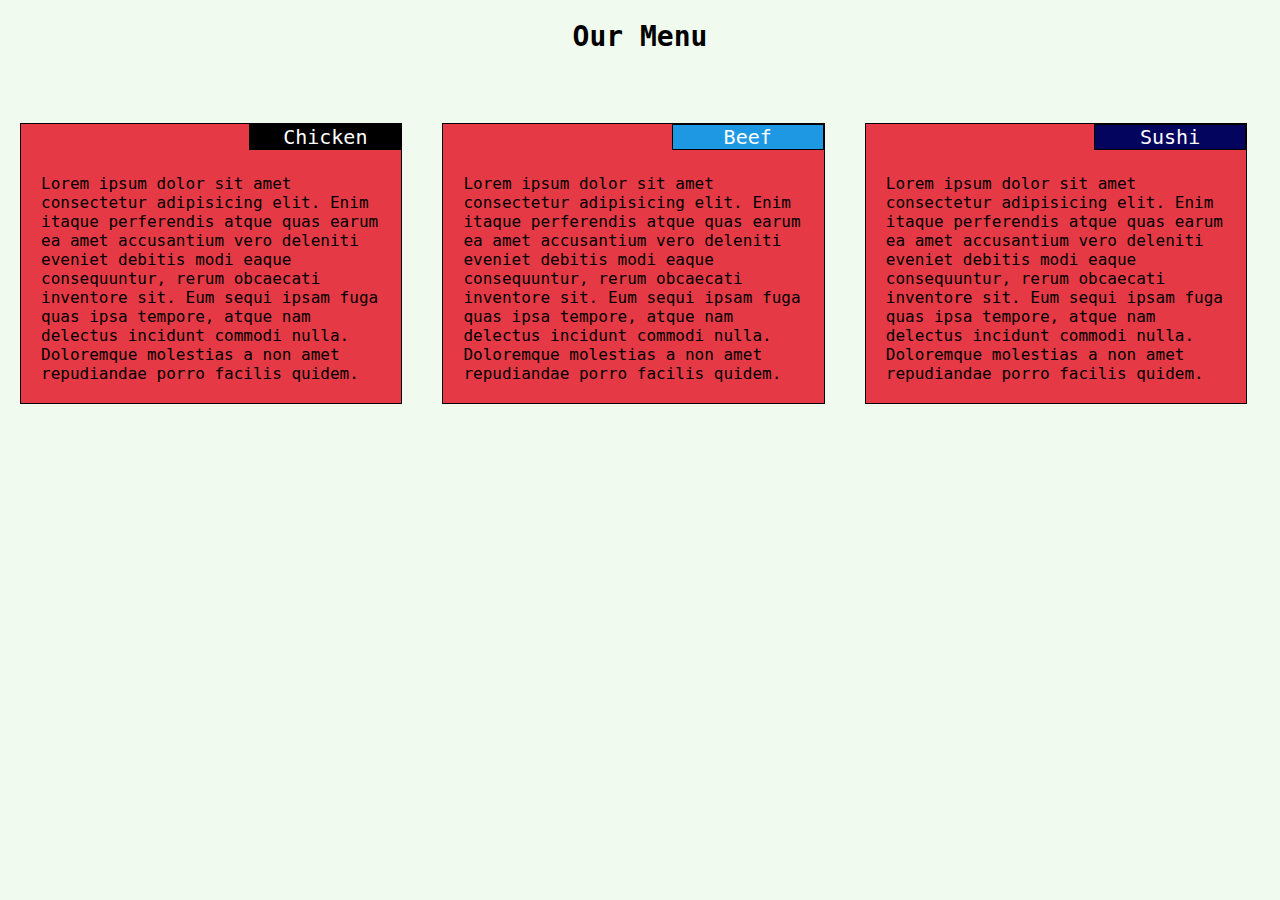
<file: module2-solution/index.html>
<!DOCTYPE html>
<html lang="en">
<head>
    <meta charset="UTF-8">
    <meta name="viewport" content="width=device-width, initial-scale=1.0">
    <link rel="stylesheet" href="./css/style.css">
    <title>Module2_Assingment</title>
</head>
<body>
    <h2  id="heading">Our Menu</h2>
    <div class="col-lg-4 col-md-6 col-sm-12">
    <section class="section">
        <div class="title title1">
            <p>Chicken</p>
        </div>
        <p class="text">
        Lorem ipsum dolor sit amet consectetur adipisicing elit. Enim itaque perferendis atque quas earum ea amet accusantium vero deleniti eveniet debitis modi eaque consequuntur, rerum obcaecati inventore sit. Eum sequi ipsam fuga quas ipsa tempore, atque nam delectus incidunt commodi nulla. Doloremque molestias a non amet repudiandae porro facilis quidem.
        </p>
    </section>
    </div>
    <div class="col-lg-4 col-md-6 col-sm-12">
    <section class="section">
        <div class="title title2">
            <p>Beef</p>
        </div>
        <p class="text">
        Lorem ipsum dolor sit amet consectetur adipisicing elit. Enim itaque perferendis atque quas earum ea amet accusantium vero deleniti eveniet debitis modi eaque consequuntur, rerum obcaecati inventore sit. Eum sequi ipsam fuga quas ipsa tempore, atque nam delectus incidunt commodi nulla. Doloremque molestias a non amet repudiandae porro facilis quidem.
        </p>
    </section>
    </div>
    <div class="col-lg-4 col-md-12 col-sm-12">
    <section class="section">
        <div class="title title3">
            <p>Sushi</p>
        </div>
        <p class="text">
        Lorem ipsum dolor sit amet consectetur adipisicing elit. Enim itaque perferendis atque quas earum ea amet accusantium vero deleniti eveniet debitis modi eaque consequuntur, rerum obcaecati inventore sit. Eum sequi ipsam fuga quas ipsa tempore, atque nam delectus incidunt commodi nulla. Doloremque molestias a non amet 
        repudiandae porro facilis quidem.
        </p>
    </section>
    </div>
</body>
</html>
</file>
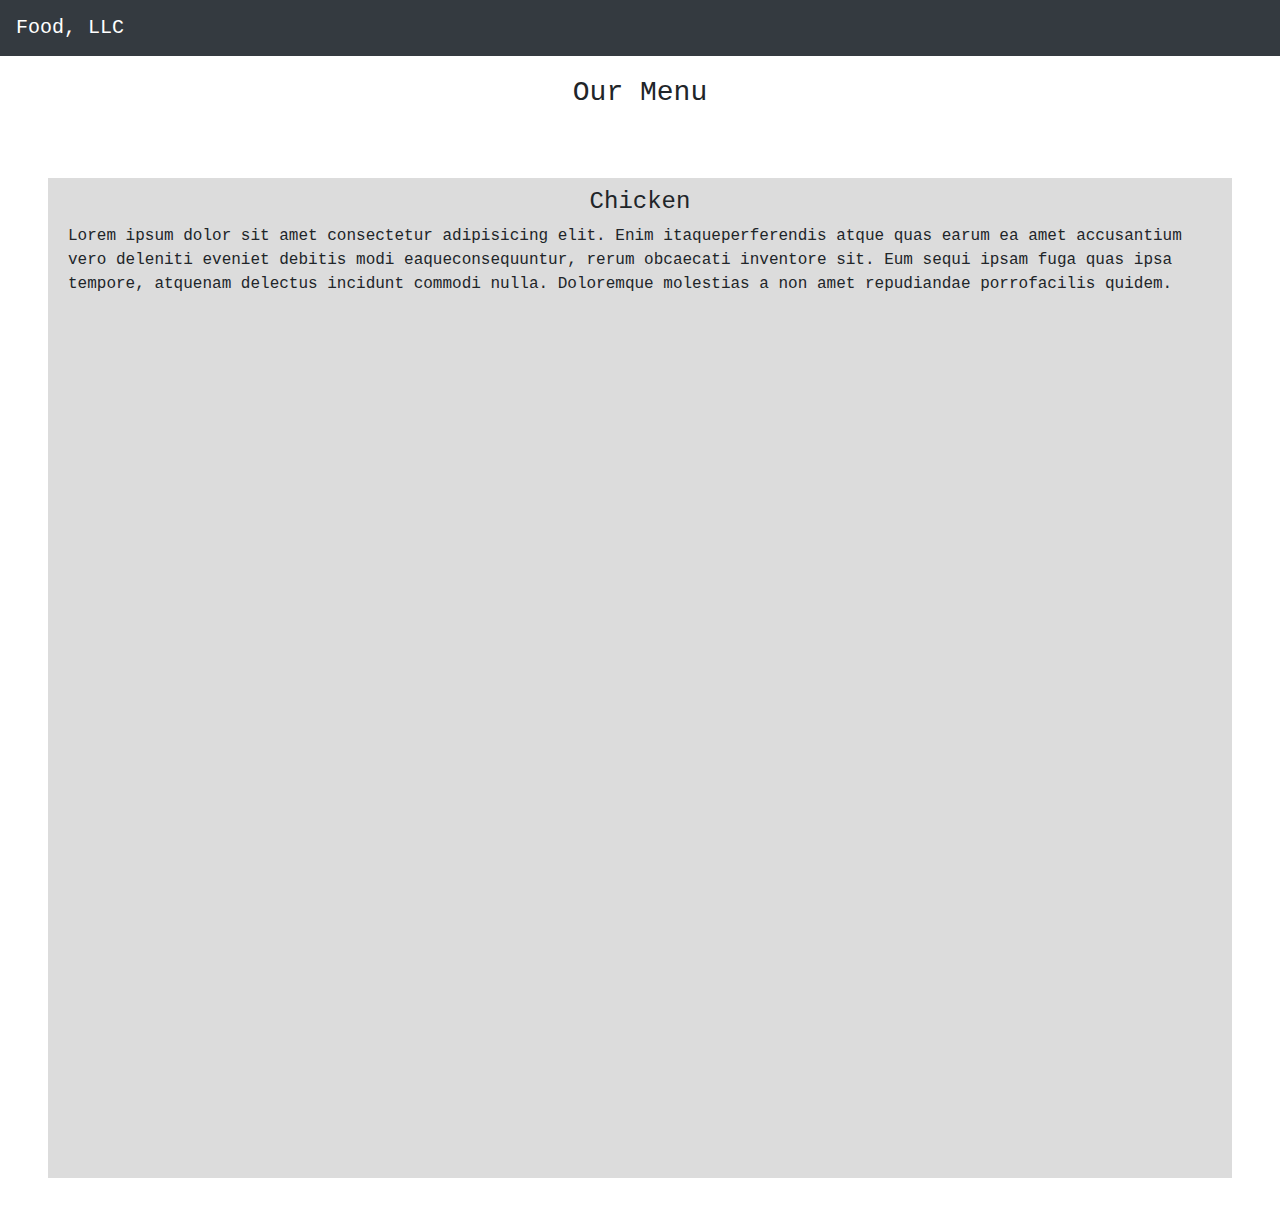
<file: module3-solution/index.html>
<!DOCTYPE html>
<html lang="en">
<head>
    <meta charset="utf-8">
    <meta name="viewport" content="width=device-width, initial-scale=1">
    <link rel="stylesheet" href="./css/bootstrap.min.css">
    <link rel="stylesheet" href="./css/style.css">
    <title>Module3_Solution</title>
</head>
<body>

<!--Navbar-->
    <header>
        <nav class="navbar navbar-expand-sm navbar-dark bg-dark" id="header-nav">
                <a href="index.html" class="navbar-brand navbar-left" id="top">Food, LLC</a>
                <button class="navbar-toggler" type="button" data-toggle="collapse" data-target="#navbarSupportedContent" aria-controls="navbarSupportedContent" aria-expanded="false" aria-label="Toggle navigation">
                <span class="navbar-toggler-icon"></span>
            </button>
            <!--Collapsable Menu-->
            <div class="collapse navbar-collapse text-center" id="navbarSupportedContent">
                <ul class="navbar-nav mr-auto bg-light mt-2">
                    <!-- visible-xs classes were discontinued in bootstrap 4 so d-sm-none is used-->
                    <li class="nav-item d-sm-none">
                        <a href="#" class="nav-link text-dark">Chicken</a>
                    </li>
                    <li class="nav-item d-sm-none">
                        <a href="#" class="nav-link text-dark">Beef</a>
                    </li>
                    <li class="nav-item d-sm-none">
                        <a href="#" class="nav-link text-dark">Sushi</a>
                    </li>
                </ul>
            </div>
        </nav>
    </header>


    <!--Heading-->
    <h2 class="text-center heading">Our Menu</h2>


    <!--Sections-->
    <div class="row">
        <section  class="col-12">
            <!-- m-5 applies margin to all sides of div -->
        <div class="section m-5">
            <h4 class="text-center" id="chicken" >Chicken</h4>
            <p class="discription">Lorem ipsum dolor sit amet consectetur adipisicing elit. Enim itaqueperferendis atque quas earum ea amet accusantium vero deleniti eveniet debitis modi eaqueconsequuntur, rerum obcaecati inventore sit. Eum sequi ipsam fuga quas ipsa tempore, atquenam delectus incidunt commodi nulla. Doloremque molestias a non amet repudiandae porrofacilis quidem.
        </div>
        </section>
    </div>

  
    <!-- Optional JavaScript -->
    <!-- jQuery first, then Popper.js, then Bootstrap JS -->
    <script src="https://code.jquery.com/jquery-3.5.1.slim.min.js" integrity="sha384-DfXdz2htPH0lsSSs5nCTpuj/zy4C+OGpamoFVy38MVBnE+IbbVYUew+OrCXaRkfj" crossorigin="anonymous"></script>
    <script src="https://cdn.jsdelivr.net/npm/popper.js@1.16.0/dist/umd/popper.min.js" integrity="sha384-Q6E9RHvbIyZFJoft+2mJbHaEWldlvI9IOYy5n3zV9zzTtmI3UksdQRVvoxMfooAo" crossorigin="anonymous"></script>
    <script src="https://stackpath.bootstrapcdn.com/bootstrap/4.5.0/js/bootstrap.min.js" integrity="sha384-OgVRvuATP1z7JjHLkuOU7Xw704+h835Lr+6QL9UvYjZE3Ipu6Tp75j7Bh/kR0JKI" crossorigin="anonymous"></script>
</body>
</html>
</file>
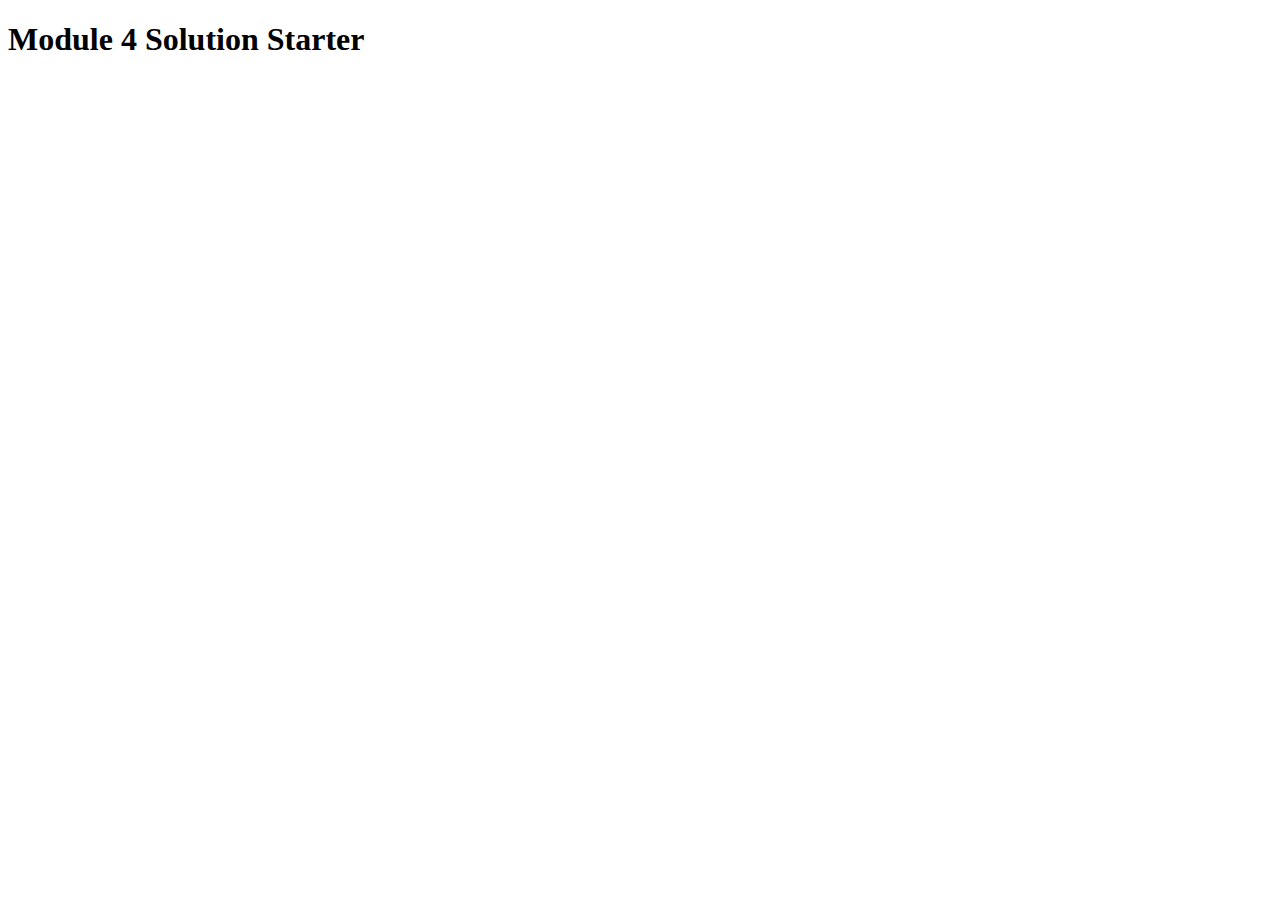
<file: module4-solution/index.html>
<!DOCTYPE html>
<html>
<head>
  <meta charset="utf-8">
  <title>Module 4 Solution Starter</title>
  <script>
    var names = []; // DO NOT REMOVE
  </script>
  <script src="SpeakHello.js"></script>
  <script src="SpeakGoodBye.js"></script>
  <script src="script.js"></script>
</head>
<body>
  <h1>Module 4 Solution Starter</h1>
</body>
</html>
</file>
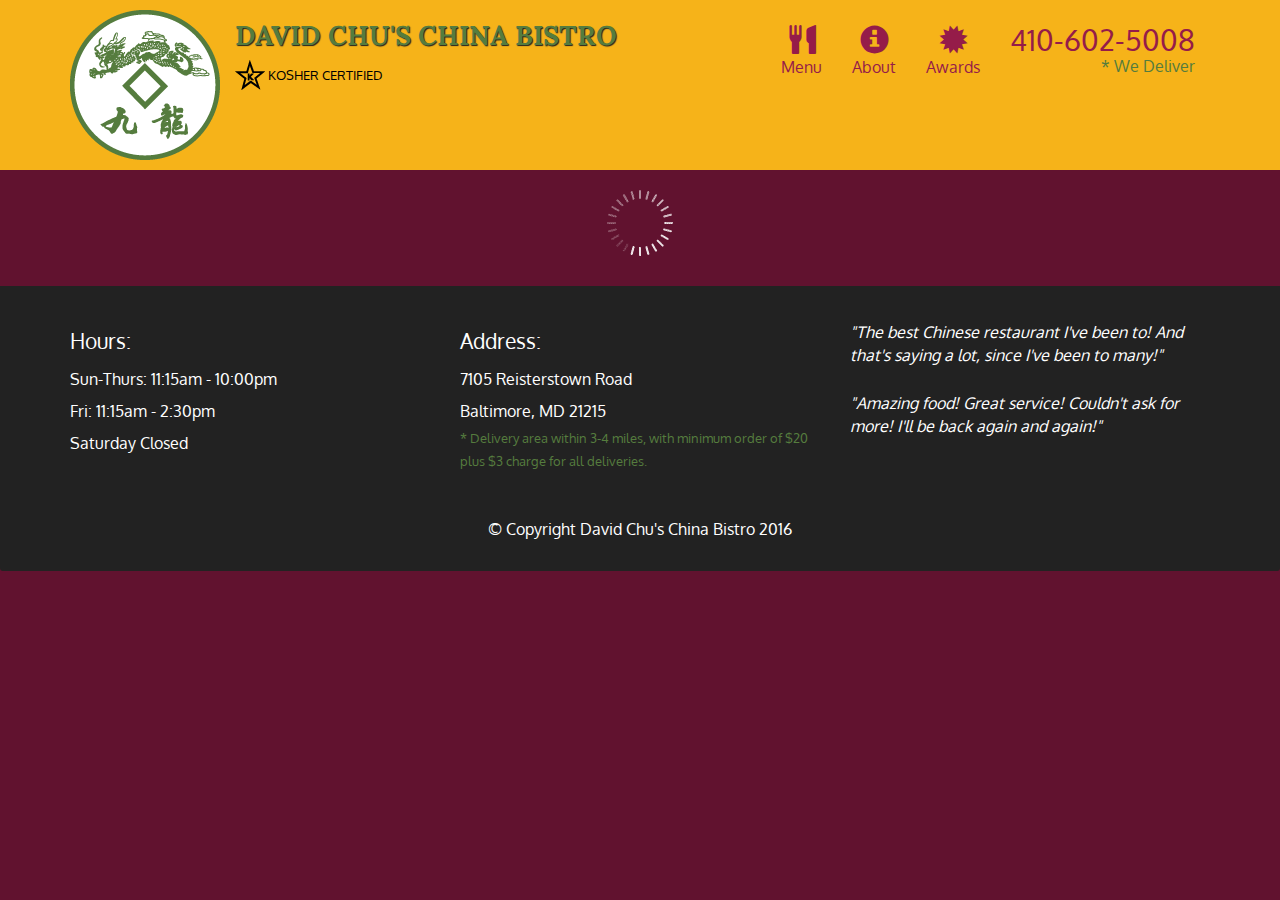
<file: module5-solution/index.html>
<!doctype html>
<html lang="en">
  <head>
    <meta charset="utf-8">
    <meta http-equiv="X-UA-Compatible" content="IE=edge">
    <meta name="viewport" content="width=device-width, initial-scale=1">
    <title>David Chu's China Bistro</title>
    <link rel="stylesheet" href="css/bootstrap.min.css">
    <link rel="stylesheet" href="css/styles.css">
    <link href='https://fonts.googleapis.com/css?family=Oxygen:400,300,700' rel='stylesheet' type='text/css'>
    <link href='https://fonts.googleapis.com/css?family=Lora' rel='stylesheet' type='text/css'>
  </head>
<body>
  <header>
    <nav id="header-nav" class="navbar navbar-default">
      <div class="container">
        <div class="navbar-header">
          <a href="index.html" class="pull-left visible-md visible-lg">
            <div id="logo-img" alt="Logo image"></div>
          </a>

          <div class="navbar-brand">
            <a href="index.html"><h1>David Chu's China Bistro</h1></a>
            <p>
              <img src="images/star-k-logo.png" alt="Kosher certification">
              <span>Kosher Certified</span>
            </p>
          </div>

          <button id="navbarToggle" type="button" class="navbar-toggle collapsed" data-toggle="collapse" data-target="#collapsable-nav" aria-expanded="false">
            <span class="sr-only">Toggle navigation</span>
            <span class="icon-bar"></span>
            <span class="icon-bar"></span>
            <span class="icon-bar"></span>
          </button>
        </div>
        
        <div id="collapsable-nav" class="collapse navbar-collapse">
           <ul id="nav-list" class="nav navbar-nav navbar-right">
            <li id="navHomeButton" class="visible-xs active">
              <a href="index.html">
                <span class="glyphicon glyphicon-home"></span> Home</a>
            </li>
            <li id="navMenuButton">
              <a href="#" onclick="$dc.loadMenuCategories();">
                <span class="glyphicon glyphicon-cutlery"></span><br class="hidden-xs"> Menu</a>
            </li>
            <li>
              <a href="#">
                <span class="glyphicon glyphicon-info-sign"></span><br class="hidden-xs"> About</a>
            </li>
            <li>
              <a href="#">
                <span class="glyphicon glyphicon-certificate"></span><br class="hidden-xs"> Awards</a>
            </li>
            <li id="phone" class="hidden-xs">
              <a href="tel:410-602-5008">
                <span>410-602-5008</span></a><div>* We Deliver</div>
            </li>
          </ul><!-- #nav-list -->
        </div><!-- .collapse .navbar-collapse -->
      </div><!-- .container -->
    </nav><!-- #header-nav -->
  </header>

  <div id="call-btn" class="visible-xs">
    <a class="btn" href="tel:410-602-5008">
    <span class="glyphicon glyphicon-earphone"></span>
    410-602-5008
    </a>
  </div>
  <div id="xs-deliver" class="text-center visible-xs">* We Deliver</div>

  <div id="main-content" class="container"></div>

  <footer class="panel-footer">
    <div class="container">
      <div class="row">
        <section id="hours" class="col-sm-4">
          <span>Hours:</span><br>
          Sun-Thurs: 11:15am - 10:00pm<br>
          Fri: 11:15am - 2:30pm<br>
          Saturday Closed
          <hr class="visible-xs">
        </section>
        <section id="address" class="col-sm-4">
          <span>Address:</span><br>
          7105 Reisterstown Road<br>
          Baltimore, MD 21215
          <p>* Delivery area within 3-4 miles, with minimum order of $20 plus $3 charge for all deliveries.</p>
          <hr class="visible-xs">
        </section>
        <section id="testimonials" class="col-sm-4">
          <p>"The best Chinese restaurant I've been to! And that's saying a lot, since I've been to many!"</p>
          <p>"Amazing food! Great service! Couldn't ask for more! I'll be back again and again!"</p>
        </section>
      </div>
      <div class="text-center">&copy; Copyright David Chu's China Bistro 2016</div>
    </div>
  </footer>

  <!-- jQuery (Bootstrap JS plugins depend on it) -->
  <script src="js/jquery-2.1.4.min.js"></script>
  <script src="js/bootstrap.min.js"></script>
  <script src="js/ajax-utils.js"></script>
  <script src="js/script.js"></script>
</body>
</html>
</file>
<file: module2-solution/css/style.css>
*{
    box-sizing: border-box;
    padding: 0;
    margin: 0;
}


body {
    font-family: monospace, helvetica, Arial, sans-serif;
    background-color: #f1faee;
    color: rgb(0, 0, 0);
}


#heading {
    font-size: 175%;
    text-align: center;
    margin-top: 20px;
    margin-bottom: 50px;
}


.title {
    position: absolute;
    top: 0;
    right: 0;
    width: 40%;
    font-size: 125%;
    text-align: center;
    background-color: red;
    color: #fff;
    border: 1px solid black;
}


.title1{
    background-color: #000000;
}


.title2{
    background-color: #1f98e4;
}


.title3{
    background-color: #03045e;

}


.section {
    position: relative;
    border: 1px solid black ;
    background-color: #e63946;
    padding: 0px 20px 20px 20px;
    margin: 20px;
}


.text {
    margin-top: 50px;
}


@media(min-width: 992px) {
    .col-lg-1, .col-lg-2, .col-lg-3, .col-lg-4, .col-lg-5, .col-lg-6, .col-lg-7 .col-lg-8 .col-lg-9, .col-lg-10, .col-lg-11, .col-lg-12 {
        float: left;
    }  
    .col-lg-1 {
        width: 8.33%;
    }  
    .col-lg-2 {
        width: 16.66%;
    }  
    .col-lg-3 {
        width: 25%;
    }  
    .col-lg-4 {
        width: 33%;
    }  
    .col-lg-5 {
        width: 41.66%;
    }  
    .col-lg-6 {
        width: 50%;
    }  
    .col-lg-7 {
        width: 58.33%;
    }  
    .col-lg-8 {
        width: 66.66%;
    }  
    .col-lg-9 {
        width: 74.99%;
    }  
    .col-lg-10 {
        width: 83.33%;
    }  
    .col-lg-11 {
        width: 91.66%;
    }  
    .col-lg-12 {
        width: 100%;
    }
}


@media(min-width: 768px) and (max-width: 991px) {
    .col-md-1, .col-md-2, .col-md-3, .col-md-4, .col-md-5, .col-md-6, .col-md-7 .col-md-8 .col-md-9, .col-md-10, .col-md-11, .col-md-12 {
        float: left;
    }  
    .col-md-1 {
        width: 8.33%;
    }  
    .col-md-2 {
        width: 16.66%;
    }  
    .col-md-3 {
        width: 25%;
    }  
    .col-md-4 {
        width: 33%;
    }  
    .col-md-5 {
        width: 41.66%;
    }  
    .col-md-6 {
        width: 50%;
    }  
    .col-md-7 {
        width: 58.33%;
    }  
    .col-md-8 {
        width: 66.66%;
    }  
    .col-md-9 {
        width: 74.99%;
    }  
    .col-md-10 {
        width: 83.33%;
    }  
    .col-md-11 {
        width: 91.66%;
    }  
    .col-md-12 {
        width: 100%;
    }
}


@media(max-width: 767px) {
    .col-sm-1, .col-sm-2, .col-sm-3, .col-sm-4, .col-sm-5, .col-sm-6, .col-sm-7 .col-sm-8 .col-sm-9, .col-sm-10, .col-sm-11, .col-sm-12 {
        float: left;
    }  
    .col-sm-1 {
        width: 8.33%;
    }  
    .col-sm-2 {
        width: 16.66%;
    }  
    .col-sm-3 {
        width: 25%;
    }  
    .col-sm-4 {
        width: 33%;
    }  
    .col-sm-5 {
        width: 41.66%;
    }  
    .col-sm-6 {
        width: 50%;
    }  
    .col-sm-7 {
        width: 58.33%;
    }  
    .col-sm-8 {
        width: 66.66%;
    }  
    .col-sm-9 {
        width: 74.99%;
    }  
    .col-sm-10 {
        width: 83.33%;
    }  
    .col-sm-11 {
        width: 91.66%;
    }  
    .col-sm-12 {
        width: 100%;
    }
}
</file>
<file: module3-solution/css/style.css>
body {
    font-family: monospace, helvetica, Arial, sans-serif;
}
.heading{
    margin: 20px 0;
    font-size: 175%;
}
.section {
    background-color: gainsboro;
    padding: 10px 20px 20px 20px;
    height: 1000px;
}
</file>
<file: module5-solution/css/styles.css>
body {
  font-size: 16px;
  color: #fff;
  background-color: #61122f;
  font-family: 'Oxygen', sans-serif;
}

/** HEADER **/
#header-nav {
  background-color: #f6b319;
  border-radius: 0;
  border: 0;
}

#logo-img {
  background: url('../images/restaurant-logo_large.png') no-repeat;
  width: 150px;
  height: 150px;
  margin: 10px 15px 10px 0;
}

.navbar-brand {
  padding-top: 25px;
}
.navbar-brand h1 { /* Restaurant name */
  font-family: 'Lora', serif;
  color: #557c3e;
  font-size: 1.5em;
  text-transform: uppercase;
  font-weight: bold;
  text-shadow: 1px 1px 1px #222;
  margin-top: 0;
  margin-bottom: 0;
  line-height: .75;
}
.navbar-brand a:hover, .navbar-brand a:focus {
  text-decoration: none;
}
.navbar-brand p { /* Kosher cert */
  color: #000;
  text-transform: uppercase;
  font-size: .7em;
  margin-top: 15px;
}
.navbar-brand p span { /* Star-K */
  vertical-align: middle;
}

#nav-list {
  margin-top: 10px;
}
#nav-list a {
  color: #951C49;
  text-align: center;
}
#nav-list a:hover {
  background: #E7E7E7;
}
#nav-list a span {
  font-size: 1.8em;
}

#phone {
  margin-top: 5px;
}
#phone a { /* Phone number */
  text-align: right;
  padding-bottom: 0;
}
#phone div { /* We Deliver */
  color: #557c3e;
  text-align: right;
  padding-right: 15px;
}

.navbar-header button.navbar-toggle, .navbar-header .icon-bar {
  border: 1px solid #61122f;
}
.navbar-header button.navbar-toggle {
  clear: both;
  margin-top: -30px;
}
/* END HEADER */

/* FOOTER */
.panel-footer {
  margin-top: 30px;
  padding-top: 35px;
  padding-bottom: 30px;
  background-color: #222;
  border-top: 0;
}
.panel-footer div.row {
  margin-bottom: 35px;
}
#hours, #address {
  line-height: 2;
}
#hours > span, #address > span {
  font-size: 1.3em;
}
#address p {
  color: #557c3e;
  font-size: .8em;
  line-height: 1.8;
}
#testimonials {
  font-style: italic;
}
#testimonials p:nth-child(2) {
  margin-top: 25px;
}
/* END FOOTER */



/* HOME PAGE */
.container .jumbotron {
  box-shadow: 0 0 50px #3F0C1F;
  border: 2px solid #3F0C1F;
}

#menu-tile, #specials-tile, #map-tile {
  height: 250px;
  width: 100%;
  margin-bottom: 15px;
  position: relative;
  border: 2px solid #3F0C1F;
  overflow: hidden;
}
#menu-tile:hover, #specials-tile:hover, #map-tile:hover {
  box-shadow: 0 1px 5px 1px #cccccc;
}
#menu-tile {
  background: url('../images/menu-tile.jpg') no-repeat;
  background-position: center;
}
#specials-tile {
  background: url('../images/specials-tile.jpg') no-repeat;
  background-position: center;
}
#menu-tile span, #specials-tile span, #map-tile span {
  position: absolute;
  bottom: 0;
  right: 0;
  width: 100%;
  text-align: center;
  font-size: 1.6em;
  text-transform: uppercase;
  background-color: #000;
  color: #fff;
  opacity: .8;
}
/* END HOME PAGE */

/* MENU CATEGORIES PAGE */
.category-tile { 
  position: relative;
  border: 2px solid #3F0C1F;
  overflow: hidden;
  width: 200px;
  height: 200px;
  margin: 0 auto 15px;
}
.category-tile span {
  position: absolute;
  bottom: 0;
  right: 0;
  width: 100%;
  text-align: center;
  font-size: 1.2em;
  text-transform: uppercase;
  background-color: #000;
  color: #fff;
  opacity: .8;
}
.category-tile:hover {
  box-shadow: 0 1px 5px 1px #cccccc;
}

#menu-categories-title + div {
  margin-bottom: 50px;
}
/* END MENU CATEGORIES PAGE */

/* SINGLE CATEGORY PAGE */
.menu-item-tile {
  margin-bottom: 25px;
}
.menu-item-tile hr {
  width: 80%;
}
.menu-item-tile .menu-item-price {
  font-size: 1.1em;
  text-align: right;
  margin-top: -15px;
  margin-right: -15px;
}
.menu-item-tile .menu-item-price span {
  font-size: .6em;
}
.menu-item-photo {
  position: relative;
  border: 2px solid #3F0C1F; 
  overflow: hidden;
  padding: 0;
  margin-right: -15px;
  margin-left: auto;
  margin-bottom: 20px;
  max-width: 250px;
}
.menu-item-photo div {
  position: absolute;
  bottom: 0;
  right: 0;
  width: 80px;
  background-color: #557c3e;
  text-align: center;
}
.menu-item-description {
  padding-right: 30px;
}
h3.menu-item-title {
  margin: 0 0 10px;
}
.menu-item-details {
  font-size: .9em;
  font-style: italic;
}
/* END SINGLE CATEGORY PAGE */


/********** Large devices only **********/
@media (min-width: 1200px) {
  .container .jumbotron {
    background: url('../images/jumbotron_1200.jpg') no-repeat;
    height: 675px;
  }
}

/********** Medium devices only **********/
@media (min-width: 992px) and (max-width: 1199px) {
  /* Header */
  #logo-img {
    background: url('../images/restaurant-logo_medium.png') no-repeat;
    width: 100px;
    height: 100px;
    margin: 5px 5px 5px 0;
  }
  /* End Header */

  /* Home Page */
  .container .jumbotron {
    background: url('../images/jumbotron_992.jpg') no-repeat;
    height: 558px;
  }
  /* End Home Page */
}

/********** Small devices only **********/
@media (min-width: 768px) and (max-width: 991px) {
  /* Home Page */
  .container .jumbotron {
    background: url('../images/jumbotron_768.jpg') no-repeat;
    height: 432px;
  }
  /* End Home Page */
}

/********** Extra small devices only **********/
@media (max-width: 767px) {
  /* Header */
  .navbar-brand {
    padding-top: 10px;
    height: 80px;
  }
  .navbar-brand h1 { /* Restaurant name */
    padding-top: 10px;
    font-size: 5vw; /* 1vw = 1% of viewport width */
  }
  .navbar-brand p { /* Kosher cert */
    font-size: .6em;
    margin-top: 12px;
  }
  .navbar-brand p img { /* Star-K */
    height: 20px;
  }

  #collapsable-nav a { /* Collapsed nav menu text */
    font-size: 1.2em;
  }
  #collapsable-nav a span { /* Collapsed nav menu glyph */
    font-size: 1em;
    margin-right: 5px;
  }

  #call-btn > a {
    font-size: 1.5em;
    display: block;
    margin: 0 20px;
    padding: 10px;
    border: 2px solid #fff;
    background-color: #f6b319;
    color: #951c49;
  }
  #xs-deliver {
    margin-top: 5px;
    font-size: .7em;
    letter-spacing: .1em;
    text-transform: uppercase;
  }
  /* End Header */

  /* Footer */
  .panel-footer section {
    margin-bottom: 30px;
    text-align: center;
  }
  .panel-footer section:nth-child(3) {
    margin-bottom: 0; /* margin already exists on the whole row */
  }
  .panel-footer section hr {
    width: 50%;
  }
  /* End Footer */

  /* Home Page */
  .container .jumbotron {
    margin-top: 30px;
    padding: 0;
  }
  #menu-tile, #specials-tile {
    width: 360px;
    margin: 0 auto 15px;
  }

  .menu-item-photo {
    margin-right: auto;
  }
  .menu-item-tile .menu-item-price {
    text-align: center;
  }
  .menu-item-description {
    text-align: center;;
  }
}


/********** Super extra small devices Only :-) (e.g., iPhone 4) **********/
@media (max-width: 479px) {
  /* Header */
  .navbar-brand h1 { /* Restaurant name */
    padding-top: 5px;
    font-size: 6vw;
  }
  /* End Header */
  
  /* Home page */
  #menu-tile, #specials-tile {
    width: 280px;
    margin: 0 auto 15px;
  }

  .col-xxs-12 {
    position: relative;
    min-height: 1px;
    padding-right: 15px;
    padding-left: 15px;
    float: left;
    width: 100%;
  }
}
</file>
